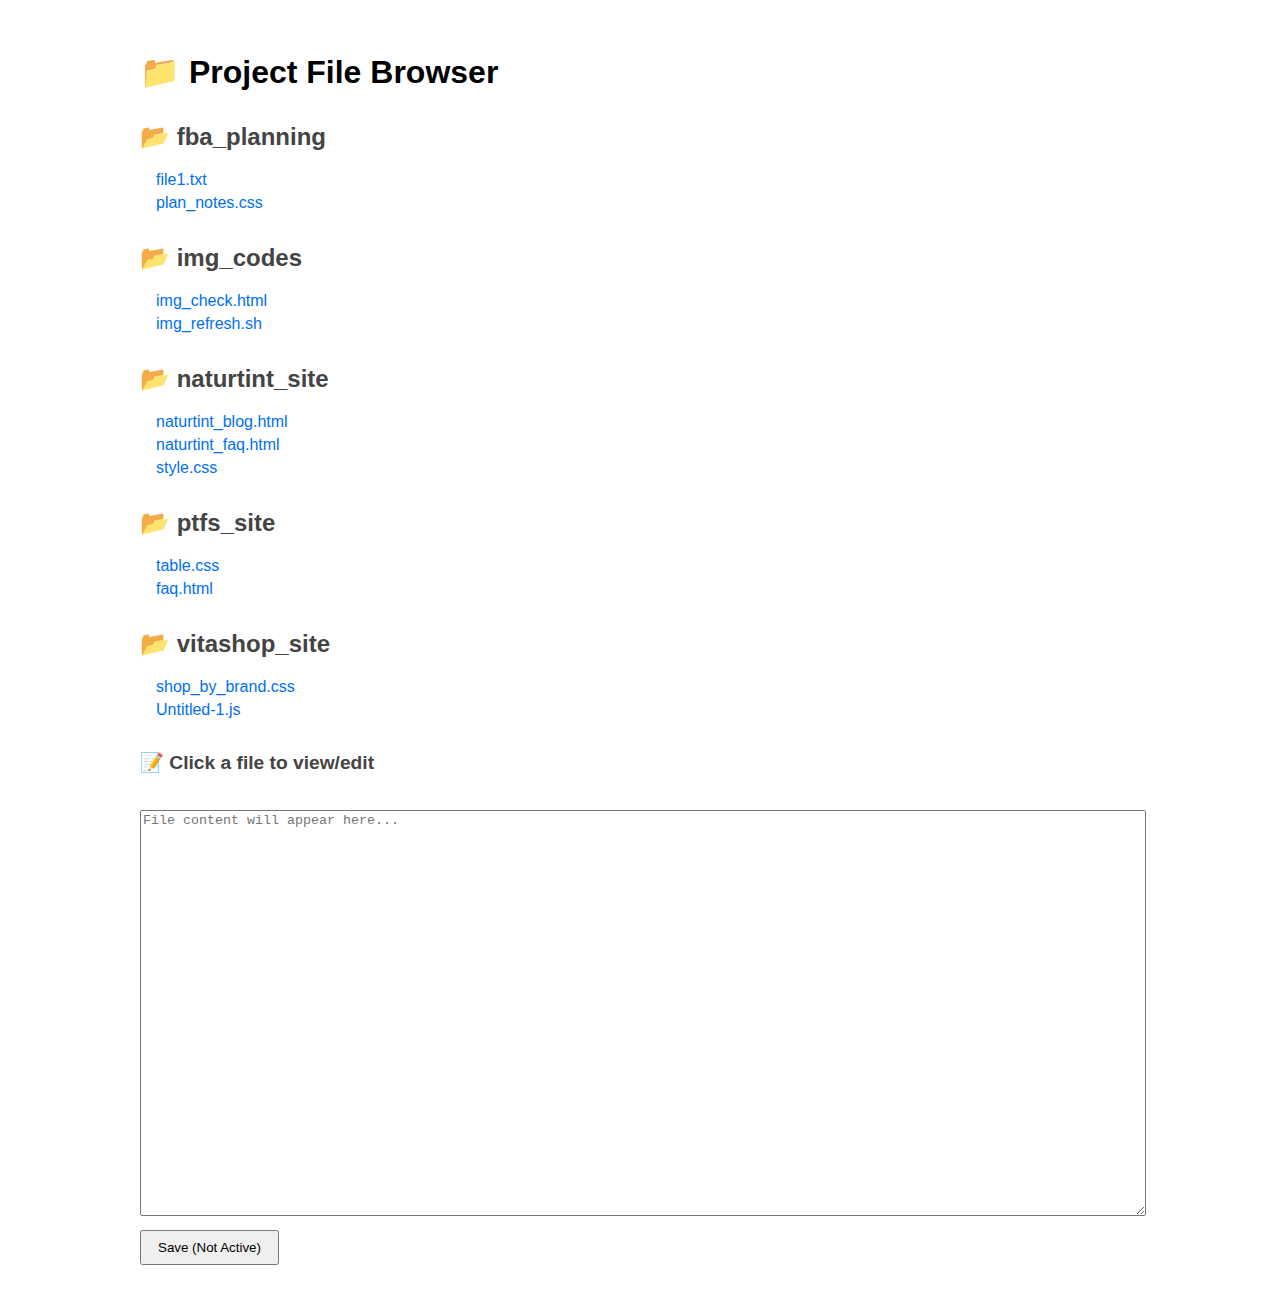
<file: Codes/index.html>
<!DOCTYPE html>
<html>
<head>
  <title>📂 Project File Explorer</title>
  <style>
    body { font-family: sans-serif; padding: 2rem; max-width: 1000px; margin: auto; }
    h2 { margin-top: 2rem; color: #444; }
    ul { padding-left: 1rem; }
    li { list-style: none; margin: 5px 0; cursor: pointer; color: #0070f3; }
    li:hover { text-decoration: underline; }
    textarea { width: 100%; height: 400px; margin-top: 20px; font-family: monospace; }
    button { padding: 8px 16px; margin-top: 10px; }
    #filename { margin-top: 2rem; font-weight: bold; font-size: 1.2rem; }
  </style>
</head>
<body>
  <h1>📁 Project File Browser</h1>
  
  <div id="fileExplorer"></div>
  
  <div id="editorSection">
    <h2 id="filename">📝 Click a file to view/edit</h2>
    <textarea id="editor" placeholder="File content will appear here..."></textarea><br>
    <button onclick="alert('Saving not active - GitHub API or backend needed')">Save (Not Active)</button>
  </div>

  <script>
    // Define subfolders and files manually (or generate dynamically later)
    const folderStructure = {
      "fba_planning": ["file1.txt", "plan_notes.css"],
      "img_codes": ["img_check.html", "img_refresh.sh"],
      "naturtint_site": ["naturtint_blog.html", "naturtint_faq.html", "style.css"],
      "ptfs_site": ["table.css", "faq.html"],
      "vitashop_site": ["shop_by_brand.css", "Untitled-1.js"]
    };

    const explorer = document.getElementById("fileExplorer");
    const editor = document.getElementById("editor");
    const filenameLabel = document.getElementById("filename");

    Object.keys(folderStructure).forEach(folder => {
      const section = document.createElement("div");
      const heading = document.createElement("h2");
      heading.textContent = `📂 ${folder}`;
      section.appendChild(heading);

      const list = document.createElement("ul");

      folderStructure[folder].forEach(file => {
        const li = document.createElement("li");
        li.textContent = file;
        li.onclick = () => {
          const path = `${folder}/${file}`;
          fetch(path)
            .then(res => {
              if (!res.ok) throw new Error("File not found");
              return res.text();
            })
            .then(text => {
              editor.value = text;
              filenameLabel.textContent = `📝 Editing: ${path}`;
            })
            .catch(err => {
              editor.value = "// Error loading file.";
              filenameLabel.textContent = `❌ Could not open: ${path}`;
            });
        };
        list.appendChild(li);
      });

      section.appendChild(list);
      explorer.appendChild(section);
    });
  </script>
</body>
</html>
</file>
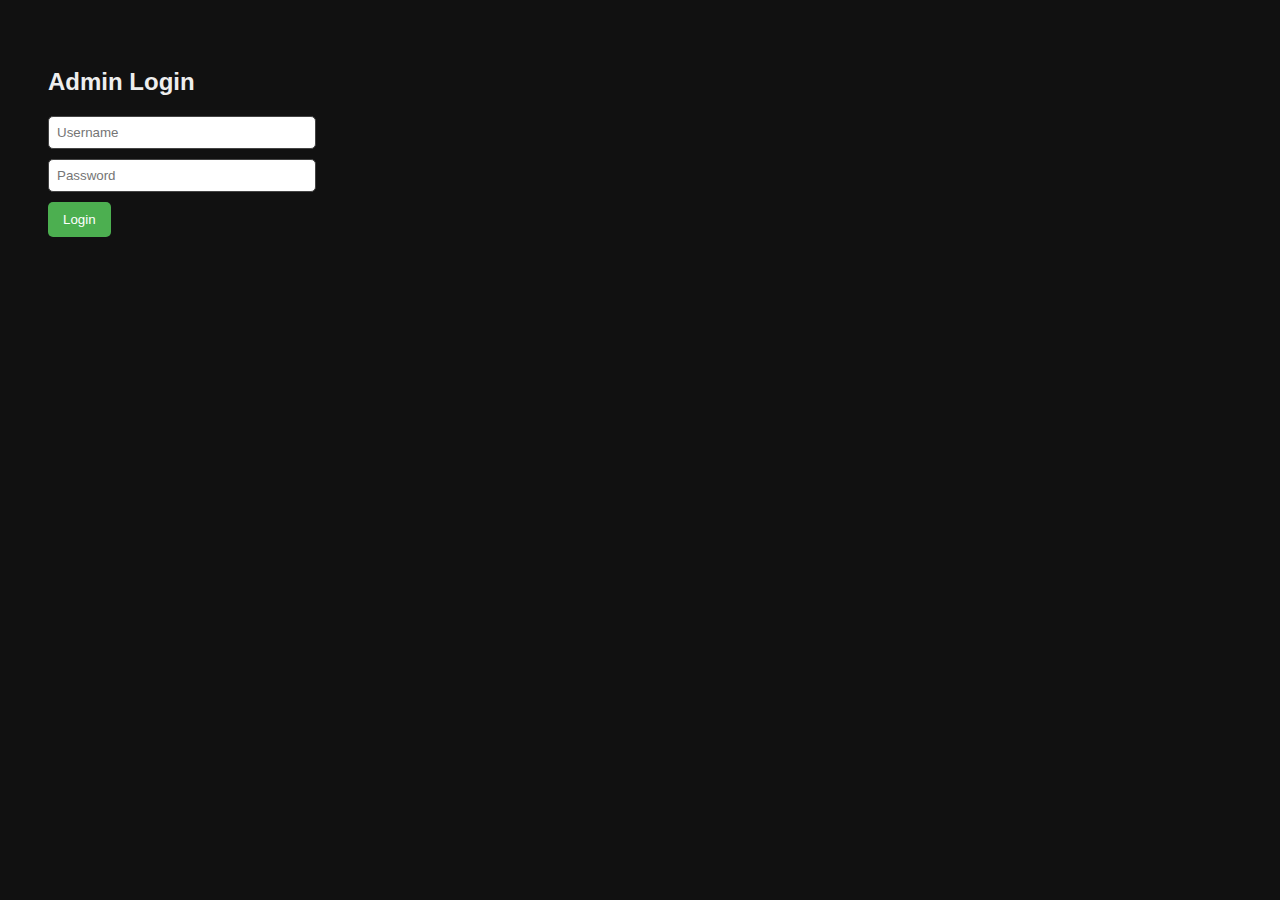
<file: public/index.html>
<!DOCTYPE html>
<html lang="en">
<head>
  <meta charset="UTF-8" />
  <meta name="viewport" content="width=device-width, initial-scale=1.0"/>
  <title>Code Explorer</title>
  <link rel="stylesheet" href="style.css" />
</head>
<body>
  <div id="login">
    <h2>Admin Login</h2>
    <input id="user" placeholder="Username" />
    <input id="pass" type="password" placeholder="Password" />
    <button onclick="adminLogin()">Login</button>
  </div>

  <div id="app" style="display:none;">
    <h1>Welcome, Admin</h1>
    <div id="file-tree"></div>
  </div>

  <script src="script.js"></script>
</body>
</html>
</file>
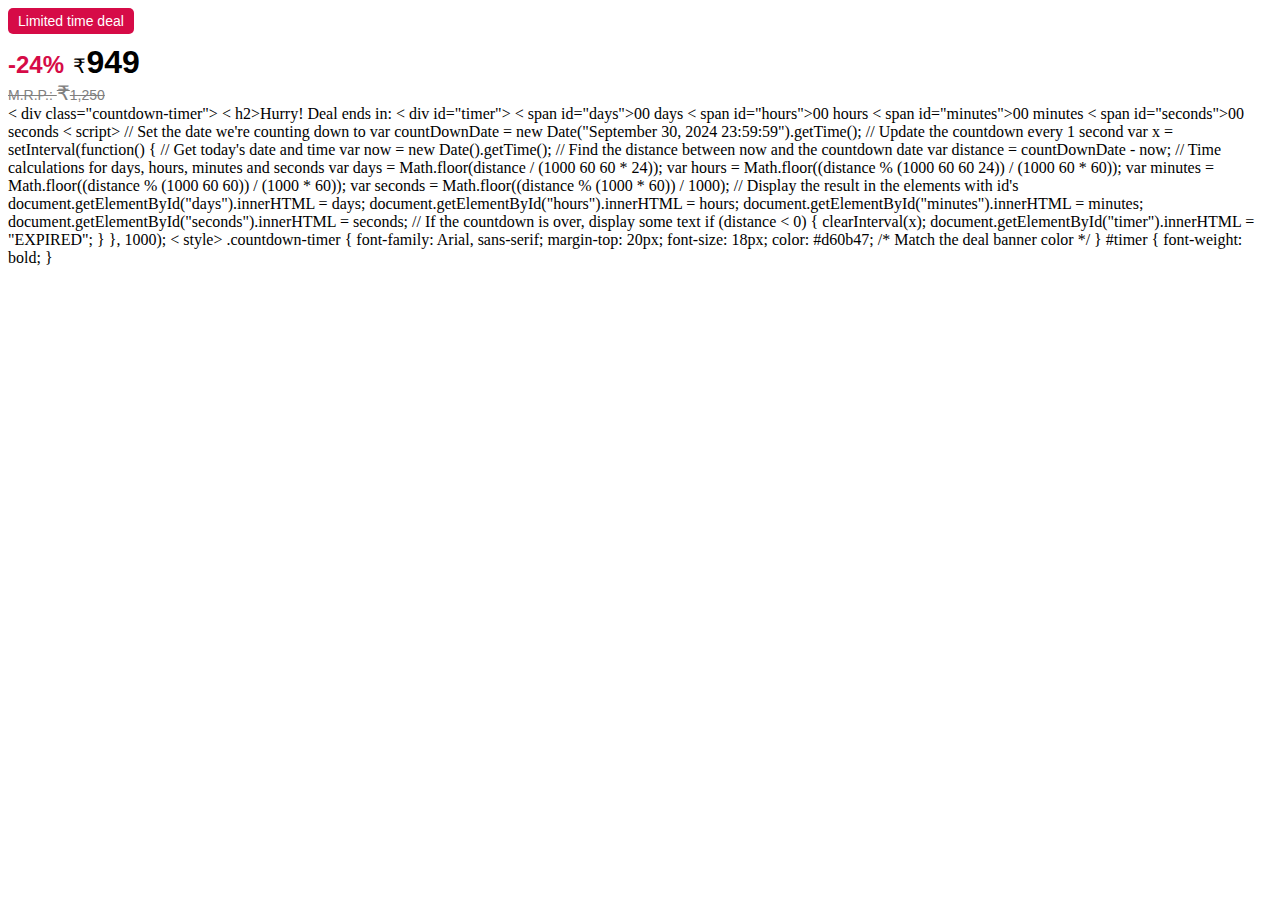
<file: Codes/naturtint_site/naturtint_blog_demo.html>
<!DOCTYPE html>
<html lang="en">
<head>
  <meta charset="UTF-8">
  <meta name="viewport" content="width=device-width, initial-scale=1.0">
  <title>Price Display</title>
  <style>
    .deal-banner {
      background-color: #d60b47; /* Red color */
      color: white;
      font-family: Arial, sans-serif;
      font-size: 14px;
      padding: 5px 10px;
      border-radius: 5px;
      display: inline-block;
    }

    .price-section {
      font-family: Arial, sans-serif;
      margin-top: 10px;
    }

    .discount {
      color: #d60b47;
      font-size: 24px;
      font-weight: bold;
      margin-right: 5px;
    }

    .deal-price {
      color: black;
      font-size: 32px;
      font-weight: bold;
    }

    .original-price {
      color: grey;
      font-size: 14px;
      text-decoration: line-through;
    }

    .currency-symbol {
      font-size: 20px;
    }
  </style>
</head>
<body>

  <div class="deal-banner">Limited time deal</div>

  <div class="price-section">
    <span class="discount">-24%</span>
    <span class="currency-symbol">₹</span><span class="deal-price">949</span>
    <div class="original-price">M.R.P.: <span class="currency-symbol">₹</span>1,250</div>
    
  </div>
< div class="countdown-timer">
< h2>Hurry! Deal ends in:
< div id="timer">
< span id="days">00 days
< span id="hours">00 hours
< span id="minutes">00 minutes
< span id="seconds">00 seconds



< script>
// Set the date we're counting down to
var countDownDate = new Date("September 30, 2024 23:59:59").getTime();

// Update the countdown every 1 second
var x = setInterval(function() {

// Get today's date and time
var now = new Date().getTime();

// Find the distance between now and the countdown date
var distance = countDownDate - now;

// Time calculations for days, hours, minutes and seconds
var days = Math.floor(distance / (1000 60 60 * 24));
var hours = Math.floor((distance % (1000 60 60 24)) / (1000 60 * 60));
var minutes = Math.floor((distance % (1000 60 60)) / (1000 * 60));
var seconds = Math.floor((distance % (1000 * 60)) / 1000);

// Display the result in the elements with id's
document.getElementById("days").innerHTML = days;
document.getElementById("hours").innerHTML = hours;
document.getElementById("minutes").innerHTML = minutes;
document.getElementById("seconds").innerHTML = seconds;

// If the countdown is over, display some text
if (distance < 0) {
clearInterval(x);
document.getElementById("timer").innerHTML = "EXPIRED";
}
}, 1000);


< style>
.countdown-timer {
font-family: Arial, sans-serif;
margin-top: 20px;
font-size: 18px;
color: #d60b47; /* Match the deal banner color */
}

#timer {
font-weight: bold;
}

</body>
</html>
</file>
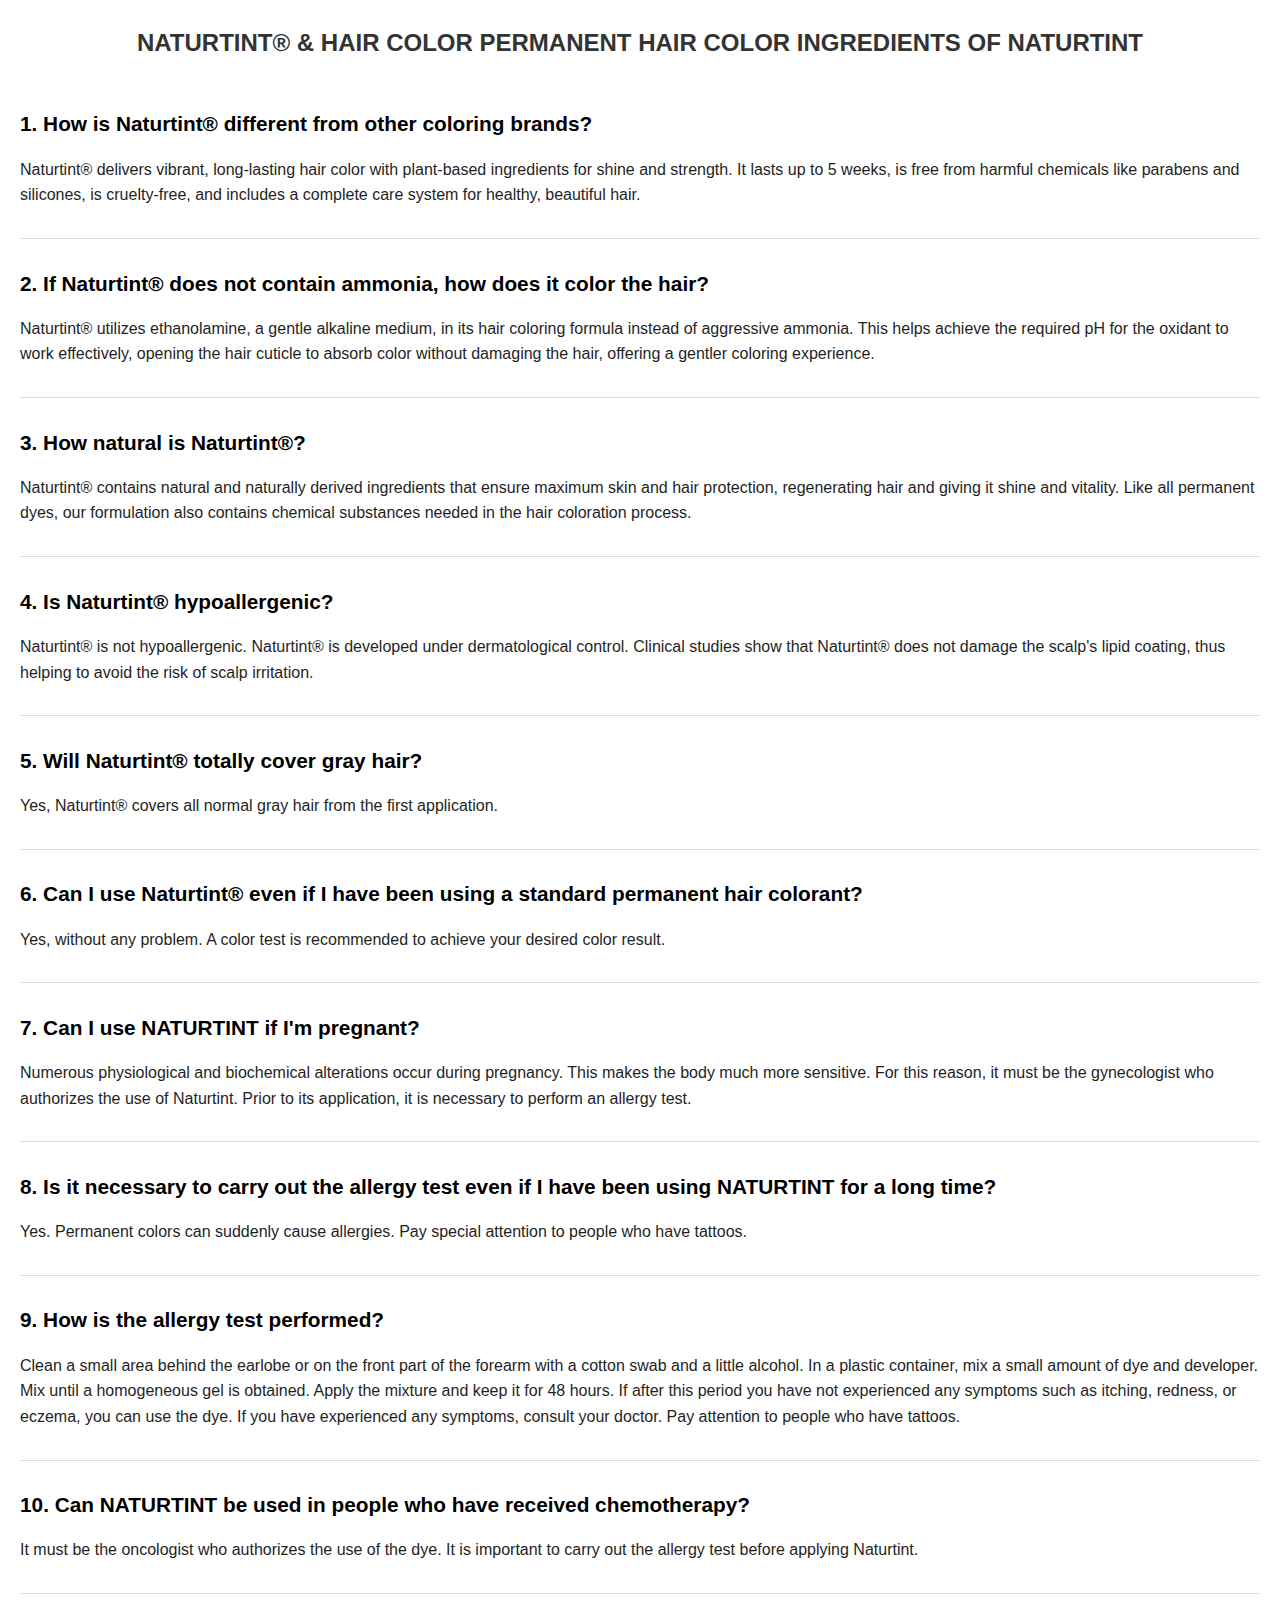
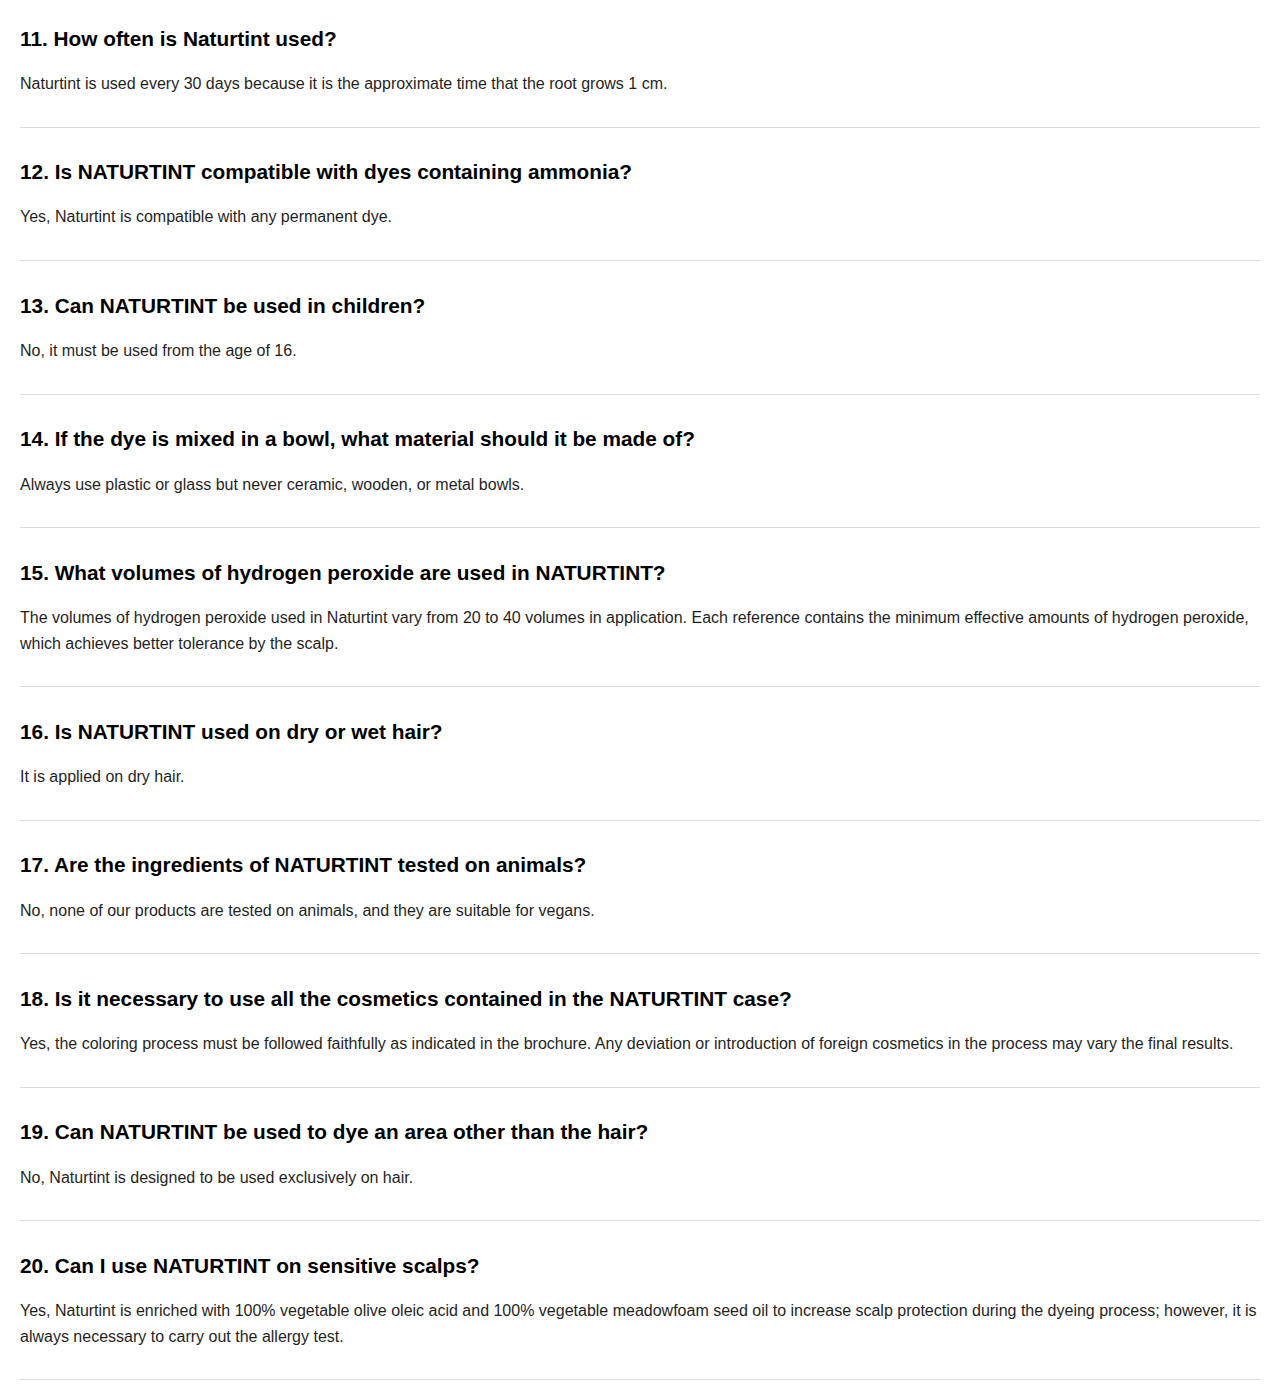
<file: Codes/naturtint_site/naturtint_faq.html>
<!DOCTYPE html>
<html lang="en">

<head>
    <meta charset="UTF-8">
    <meta name="viewport" content="width=device-width, initial-scale=1.0">
    <title>FAQs - Naturtint</title>
    <style>
        body {
            font-family: Arial, sans-serif;
            line-height: 1.6;
            margin: 20px;
            color: #1f1f1f;
        }
        
        h3 {
            color: #333;
            margin-bottom: 45px;
            text-align: center;
            font-size: 1.5em;
            font-weight: bold;
        }
        
        h4 {
            color: #000;
            margin-bottom: 10px;
            font-size: 1.3em;
        }
        
        p {
            margin-bottom: 20px;
            font-size: 1em;
        }
        
        section {
            margin-bottom: 20px;
            padding-bottom: 10px;
            border-bottom: 1px solid #ddd;
        }
    </style>
</head>

<body>
    <div>
        <h3>NATURTINT® & HAIR COLOR PERMANENT HAIR COLOR INGREDIENTS OF NATURTINT</h3>
    </div>

    <section>
        <h4>1. How is Naturtint® different from other coloring brands?</h4>
        <p>Naturtint® delivers vibrant, long-lasting hair color with plant-based ingredients for shine and strength. It lasts up to 5 weeks, is free from harmful chemicals like parabens and silicones, is cruelty-free, and includes a complete care system
            for healthy, beautiful hair.</p>
    </section>

    <section>
        <h4>2. If Naturtint® does not contain ammonia, how does it color the hair?</h4>
        <p>Naturtint® utilizes ethanolamine, a gentle alkaline medium, in its hair coloring formula instead of aggressive ammonia. This helps achieve the required pH for the oxidant to work effectively, opening the hair cuticle to absorb color without damaging
            the hair, offering a gentler coloring experience.</p>
    </section>

    <section>
        <h4>3. How natural is Naturtint®?</h4>
        <p>Naturtint® contains natural and naturally derived ingredients that ensure maximum skin and hair protection, regenerating hair and giving it shine and vitality. Like all permanent dyes, our formulation also contains chemical substances needed in
            the hair coloration process.</p>
    </section>

    <section>
        <h4>4. Is Naturtint® hypoallergenic?</h4>
        <p>Naturtint® is not hypoallergenic. Naturtint® is developed under dermatological control. Clinical studies show that Naturtint® does not damage the scalp's lipid coating, thus helping to avoid the risk of scalp irritation.</p>
    </section>

    <section>
        <h4>5. Will Naturtint® totally cover gray hair?</h4>
        <p>Yes, Naturtint® covers all normal gray hair from the first application.</p>
    </section>

    <section>
        <h4>6. Can I use Naturtint® even if I have been using a standard permanent hair colorant?</h4>
        <p>Yes, without any problem. A color test is recommended to achieve your desired color result.</p>
    </section>

    <section>
        <h4>7. Can I use NATURTINT if I'm pregnant?</h4>
        <p>Numerous physiological and biochemical alterations occur during pregnancy. This makes the body much more sensitive. For this reason, it must be the gynecologist who authorizes the use of Naturtint. Prior to its application, it is necessary to
            perform an allergy test.</p>
    </section>

    <section>
        <h4>8. Is it necessary to carry out the allergy test even if I have been using NATURTINT for a long time?</h4>
        <p>Yes. Permanent colors can suddenly cause allergies. Pay special attention to people who have tattoos.</p>
    </section>

    <section>
        <h4>9. How is the allergy test performed?</h4>
        <p>Clean a small area behind the earlobe or on the front part of the forearm with a cotton swab and a little alcohol. In a plastic container, mix a small amount of dye and developer. Mix until a homogeneous gel is obtained. Apply the mixture and
            keep it for 48 hours. If after this period you have not experienced any symptoms such as itching, redness, or eczema, you can use the dye. If you have experienced any symptoms, consult your doctor. Pay attention to people who have tattoos.</p>
    </section>

    <section>
        <h4>10. Can NATURTINT be used in people who have received chemotherapy?</h4>
        <p>It must be the oncologist who authorizes the use of the dye. It is important to carry out the allergy test before applying Naturtint.</p>
    </section>

    <section>
        <h4>11. How often is Naturtint used?</h4>
        <p>Naturtint is used every 30 days because it is the approximate time that the root grows 1 cm.</p>
    </section>

    <section>
        <h4>12. Is NATURTINT compatible with dyes containing ammonia?</h4>
        <p>Yes, Naturtint is compatible with any permanent dye.</p>
    </section>

    <section>
        <h4>13. Can NATURTINT be used in children?</h4>
        <p>No, it must be used from the age of 16.</p>
    </section>

    <section>
        <h4>14. If the dye is mixed in a bowl, what material should it be made of?</h4>
        <p>Always use plastic or glass but never ceramic, wooden, or metal bowls.</p>
    </section>

    <section>
        <h4>15. What volumes of hydrogen peroxide are used in NATURTINT?</h4>
        <p>The volumes of hydrogen peroxide used in Naturtint vary from 20 to 40 volumes in application. Each reference contains the minimum effective amounts of hydrogen peroxide, which achieves better tolerance by the scalp.</p>
    </section>

    <section>
        <h4>16. Is NATURTINT used on dry or wet hair?</h4>
        <p>It is applied on dry hair.</p>
    </section>

    <section>
        <h4>17. Are the ingredients of NATURTINT tested on animals?</h4>
        <p>No, none of our products are tested on animals, and they are suitable for vegans.</p>
    </section>

    <section>
        <h4>18. Is it necessary to use all the cosmetics contained in the NATURTINT case?</h4>
        <p>Yes, the coloring process must be followed faithfully as indicated in the brochure. Any deviation or introduction of foreign cosmetics in the process may vary the final results.</p>
    </section>

    <section>
        <h4>19. Can NATURTINT be used to dye an area other than the hair?</h4>
        <p>No, Naturtint is designed to be used exclusively on hair.</p>
    </section>

    <section>
        <h4>20. Can I use NATURTINT on sensitive scalps?</h4>
        <p>Yes, Naturtint is enriched with 100% vegetable olive oleic acid and 100% vegetable meadowfoam seed oil to increase scalp protection during the dyeing process; however, it is always necessary to carry out the allergy test.</p>
    </section>

</body>

</html>
</file>
<file: public/style.css>
body {
  font-family: sans-serif;
  background: #111;
  color: #eee;
  padding: 40px;
}

input {
  display: block;
  margin: 10px 0;
  padding: 8px;
  width: 250px;
  border-radius: 5px;
  border: 1px solid #444;
}

button {
  background: #4caf50;
  color: white;
  padding: 10px 15px;
  border: none;
  border-radius: 5px;
  cursor: pointer;
}

#file-tree {
  margin-top: 20px;
}
</file>
